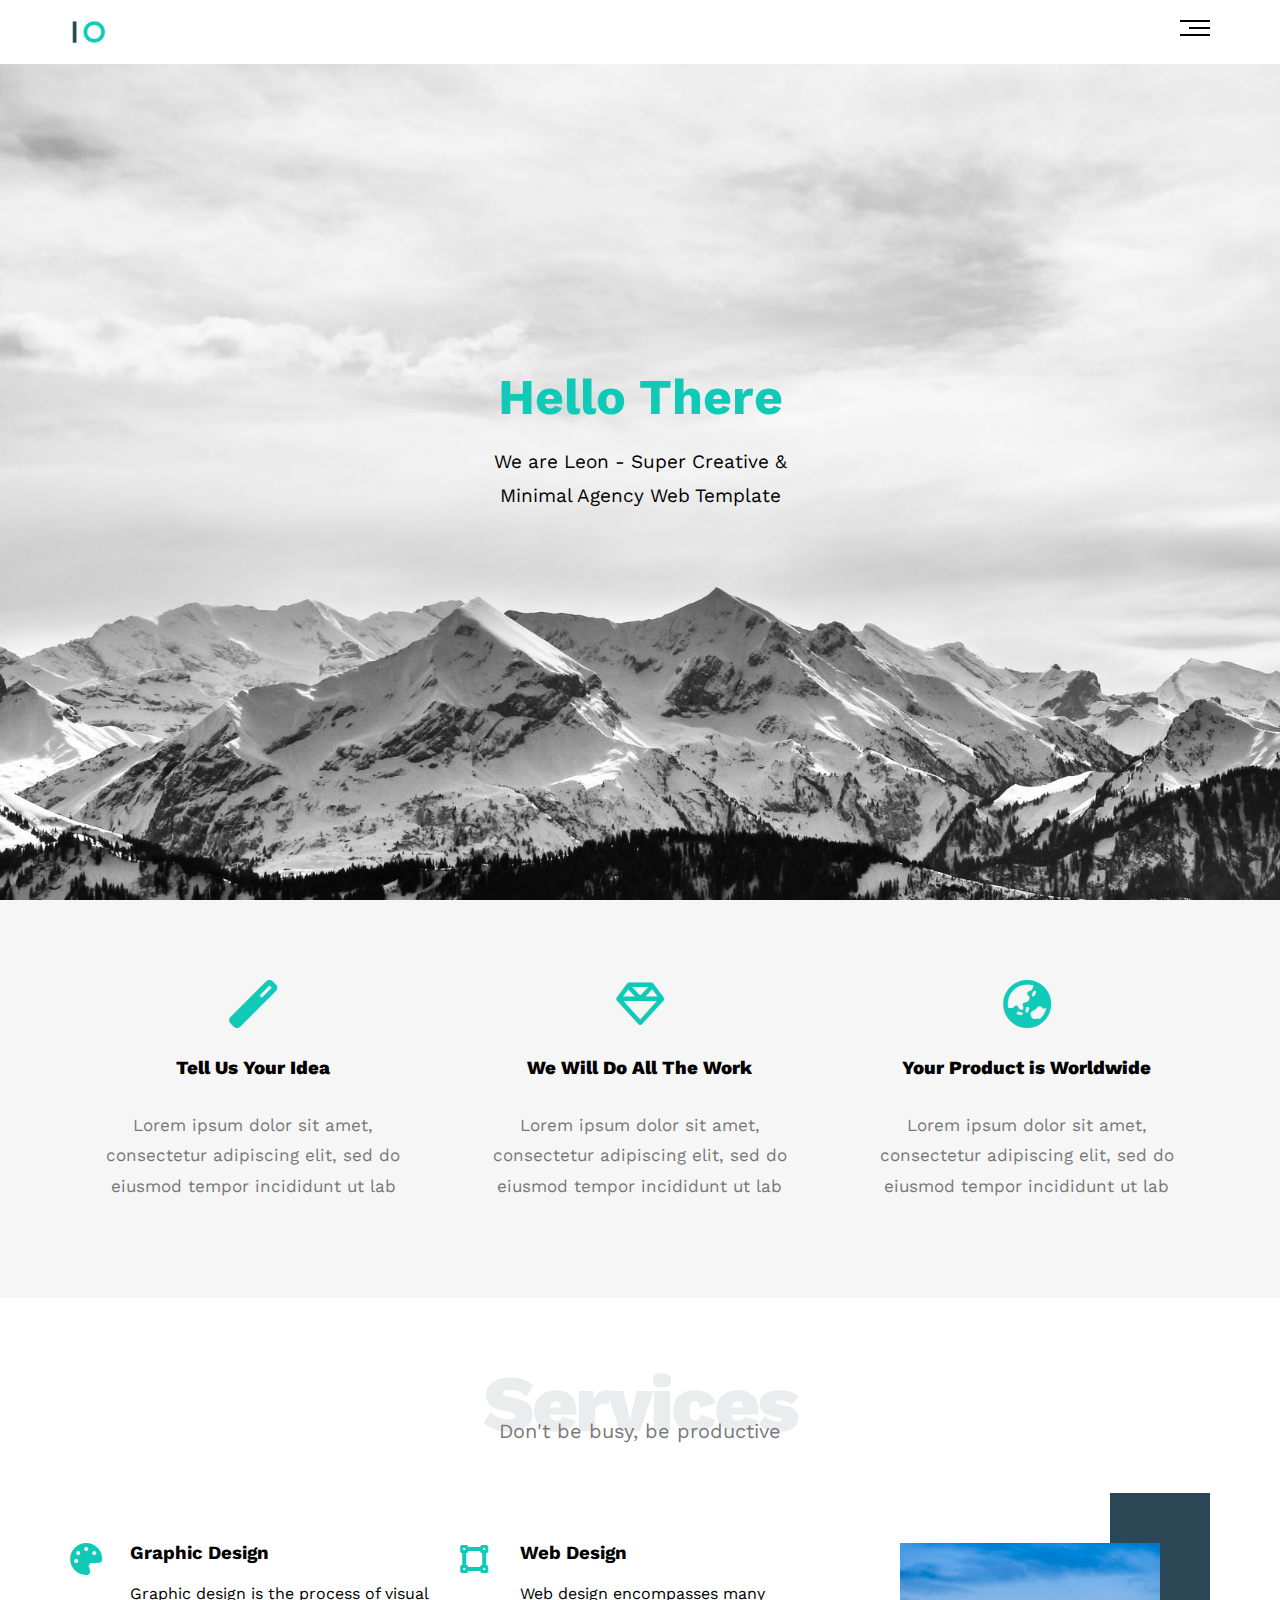
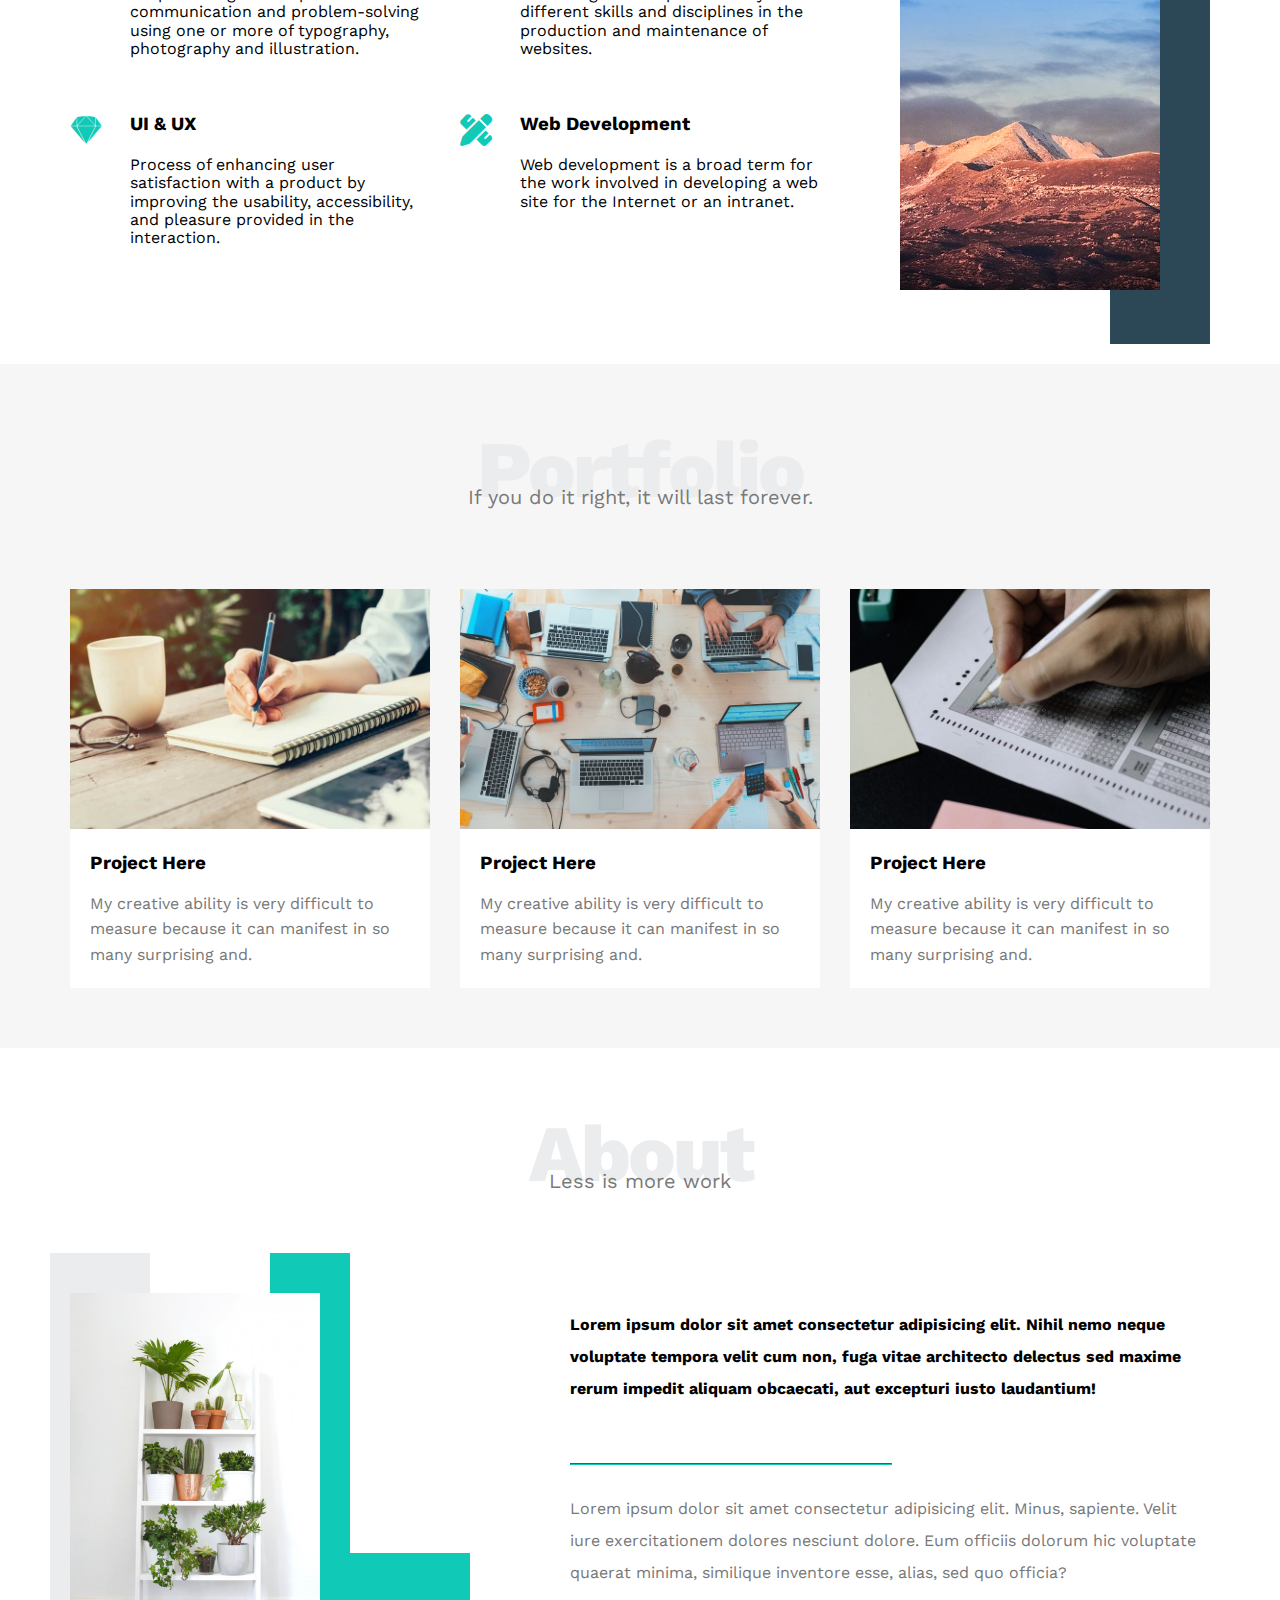
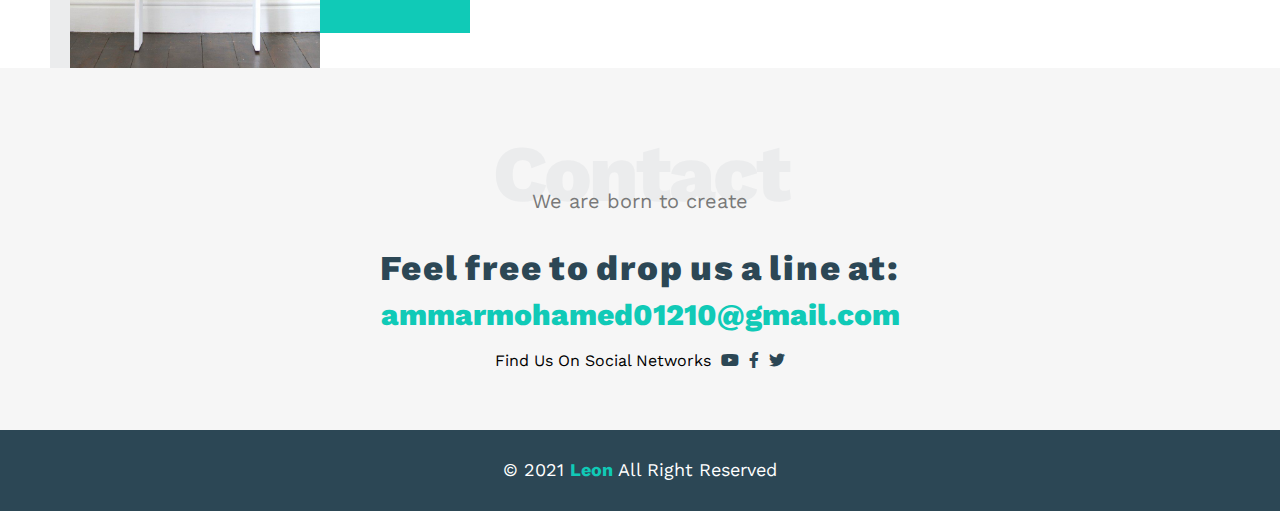
<file: index.html>
<!DOCTYPE html>
<html lang="en">
<head>
    <meta charset="UTF-8">
    <meta http-equiv="X-UA-Compatible" content="IE=edge">
    <meta name="viewport" content="width=device-width, initial-scale=1.0">
    <title>Elzero first temp | Leon</title>
    <link rel="stylesheet" href="style/main.css">
    <link rel="stylesheet" href="style/normalize.css">
    <link rel="stylesheet" href="style/all.min.css">
    <link rel="preconnect" href="https://fonts.gstatic.com" />
    <link href="https://fonts.googleapis.com/css2?family=Work+Sans:wght@200;300;400;500;600;700;800&display=swap" rel="stylesheet"/>
</head>
<body>
  <header>
    <div class="container">
        <img src="images/logo.png" alt="Logo" class="logo">
        <div class="links">
            <span class="icon">
                <span></span>
                <span></span>
                <span></span>
            </span>
            <ul>
                <li> <a href="#services">Services</a> </li>
                <li> <a href="#portfolio">Portfolio</a> </li>
                <li> <a href="#about">About</a> </li>
                <li> <a href="#contact">Contact</a> </li>
            </ul>
        </div>
    </div>
  </header>
  <div class="landing">
    <div class="intro-text">
        <h3>Hello There</h3>
        <p>We are Leon - Super Creative & Minimal Agency Web Template</p>
    </div>
  </div>
  <!-- end of landing -->
  <!-- start of features --> 
    <div class="features">
      <div class="container">
        <div class="feat">
          <i class="fas fa-magic fa-3x"></i>
          <h3>Tell Us Your Idea</h3>
          <p>Lorem ipsum dolor sit amet, consectetur adipiscing elit, sed do eiusmod tempor incididunt ut lab</p>
        </div>
        <div class="feat">
          <i class="far fa-gem fa-3x"></i>
          <h3>We Will Do All The Work</h3>
          <p>Lorem ipsum dolor sit amet, consectetur adipiscing elit, sed do eiusmod tempor incididunt ut lab</p>
        </div>
        <div class="feat">
          <i class="fas fa-globe-asia fa-3x"></i>
          <h3>Your Product is Worldwide</h3>
          <p>Lorem ipsum dolor sit amet, consectetur adipiscing elit, sed do eiusmod tempor incididunt ut lab</p>
        </div>
      </div>
    </div>
  <!-- end of features -->
  <!-- start services -->
  <div class="services" id="services">
    <div class="container">
      <h3 class="special-head">Services</h3>
      <p>Don't be busy, be productive</p>
      <div class="services-content">
        <div class="col">
          <div class="serv">
            <i class="fas fa-palette fa-2x"></i>
            <div class="text">
              <h3>Graphic Design</h3>
            <p>Graphic design is the process of visual communication and problem-solving using one or more of typography, photography and illustration.</p>
          </div>
          </div>
          <div class="serv">
            <i class="fab fa-sketch fa-2x"></i>
            <div class="text">
            <h3>UI & UX</h3>
            <p>Process of enhancing user satisfaction with a product by improving the usability, accessibility, and pleasure provided in the interaction.</p>
            </div>
          </div>
        </div>
        <div class="col">
          <div class="serv">
            <i class="fas fa-vector-square fa-2x"></i>
            <div class="text">
            <h3>Web Design</h3>
            <p>Web design encompasses many different skills and disciplines in the production and maintenance of websites.</p>
            </div>
          </div>
          <div class="serv">
            <i class="fas fa-pencil-ruler fa-2x"></i>
            <div class="text">
            <h3>Web Development</h3>
            <p>Web development is a broad term for the work involved in developing a web site for the Internet or an intranet.</p>
            </div>
          </div>     
        </div>
        <div class="col">
          <div class="image-col">
            <img src="images/services.jpg" alt="جبال وحاجات كدة">
          </div>
        </div>
      </div>
    </div>
  </div>
  <!-- end services -->
  <!-- start Portfolio -->
  <div class="Portfolio" id="portfolio">
    <div class="container">
      <h3 class="special-head">Portfolio</h3>
      <p>If you do it right, it will last forever.</p>
      <div class="Portfolio-content">
        <div class="card">
          <img src="images/portfolio-1.jpg" alt="portfolio-1">
          <div class="info">
            <h3>Project Here</h3>
            <p>My creative ability is very difficult to measure because it can manifest in so many surprising and.</p>
          </div>
        </div>
        <div class="card">
          <img src="images/portfolio-2.jpg" alt="portfolio-1">
          <div class="info">
            <h3>Project Here</h3>
            <p>My creative ability is very difficult to measure because it can manifest in so many surprising and.</p>
          </div>
        </div>
        <div class="card">
          <img src="images/portfolio-3.jpg" alt="portfolio-1">
          <div class="info">
            <h3>Project Here</h3>
            <p>My creative ability is very difficult to measure because it can manifest in so many surprising and.</p>
          </div>
        </div>
      </div>
    </div>
  </div>
  <!-- end Portfolio -->
  <!-- start About -->
  <div class="about" id="about">
    <div class="container">
      <h3 class="special-head">About</h3>
      <p>Less is more work</p>
      <div class="about-content">
        <div class="about-image">
          <img src="images/about.jpg" alt="about">
        </div>
        <div class="about-text">
          <p>Lorem ipsum dolor sit amet consectetur adipisicing elit. Nihil nemo neque voluptate tempora velit cum non, fuga vitae architecto delectus sed maxime rerum impedit aliquam obcaecati, aut excepturi iusto laudantium!</p>
          <hr>
          <p>Lorem ipsum dolor sit amet consectetur adipisicing elit. Minus, sapiente. Velit iure exercitationem dolores nesciunt dolore. Eum officiis dolorum hic voluptate quaerat minima, similique inventore esse, alias, sed quo officia?</p>
        </div>
      </div>
    </div>
  </div>
  <!-- end About -->

  <!-- start Contact -->
  <div class="contact" id="contact">
    <div class="container">
      <h3 class="special-head">Contact</h3>
      <p>We are born to create</p>
      <div class="info">
        <p class="label">Feel free to drop us a line at:</p>
        <a href="mailto:ammarmohamed01210@gmail.com?subject=Contact">ammarmohamed01210@gmail.com</a>
          <div class="social">
            Find Us On Social Networks
            <i class="fa-brands fa-youtube"></i>
            <i class="fa-brands fa-facebook-f"></i>
            <i class="fa-brands fa-twitter"></i>
          </div>
      </div>
    </div>
  </div>
  <!-- end Contact -->

  <!-- start footer -->
  <footer>
    <div class="conteiner">
      &copy; 2021 <span>Leon</span> All Right Reserved 
    </div>
  </footer>
  <!-- end footer -->
</body>
</html>
</file>
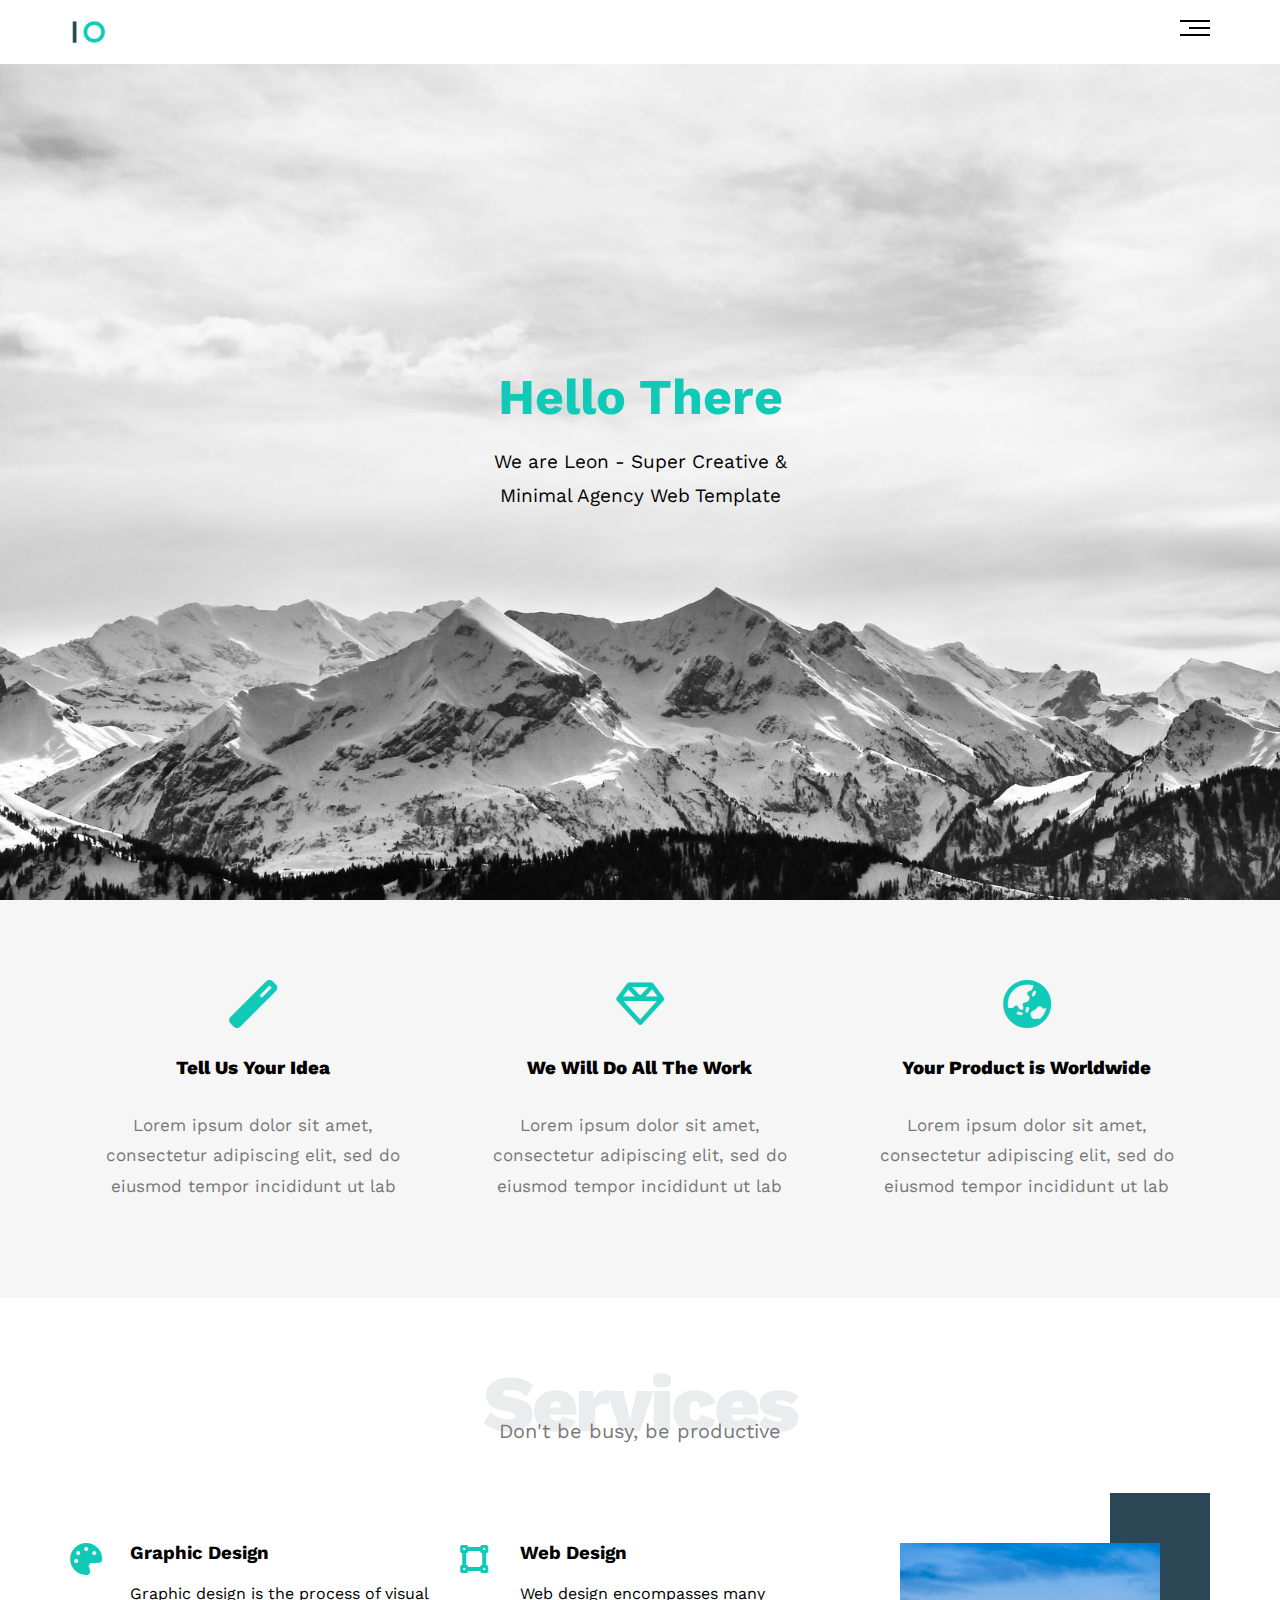
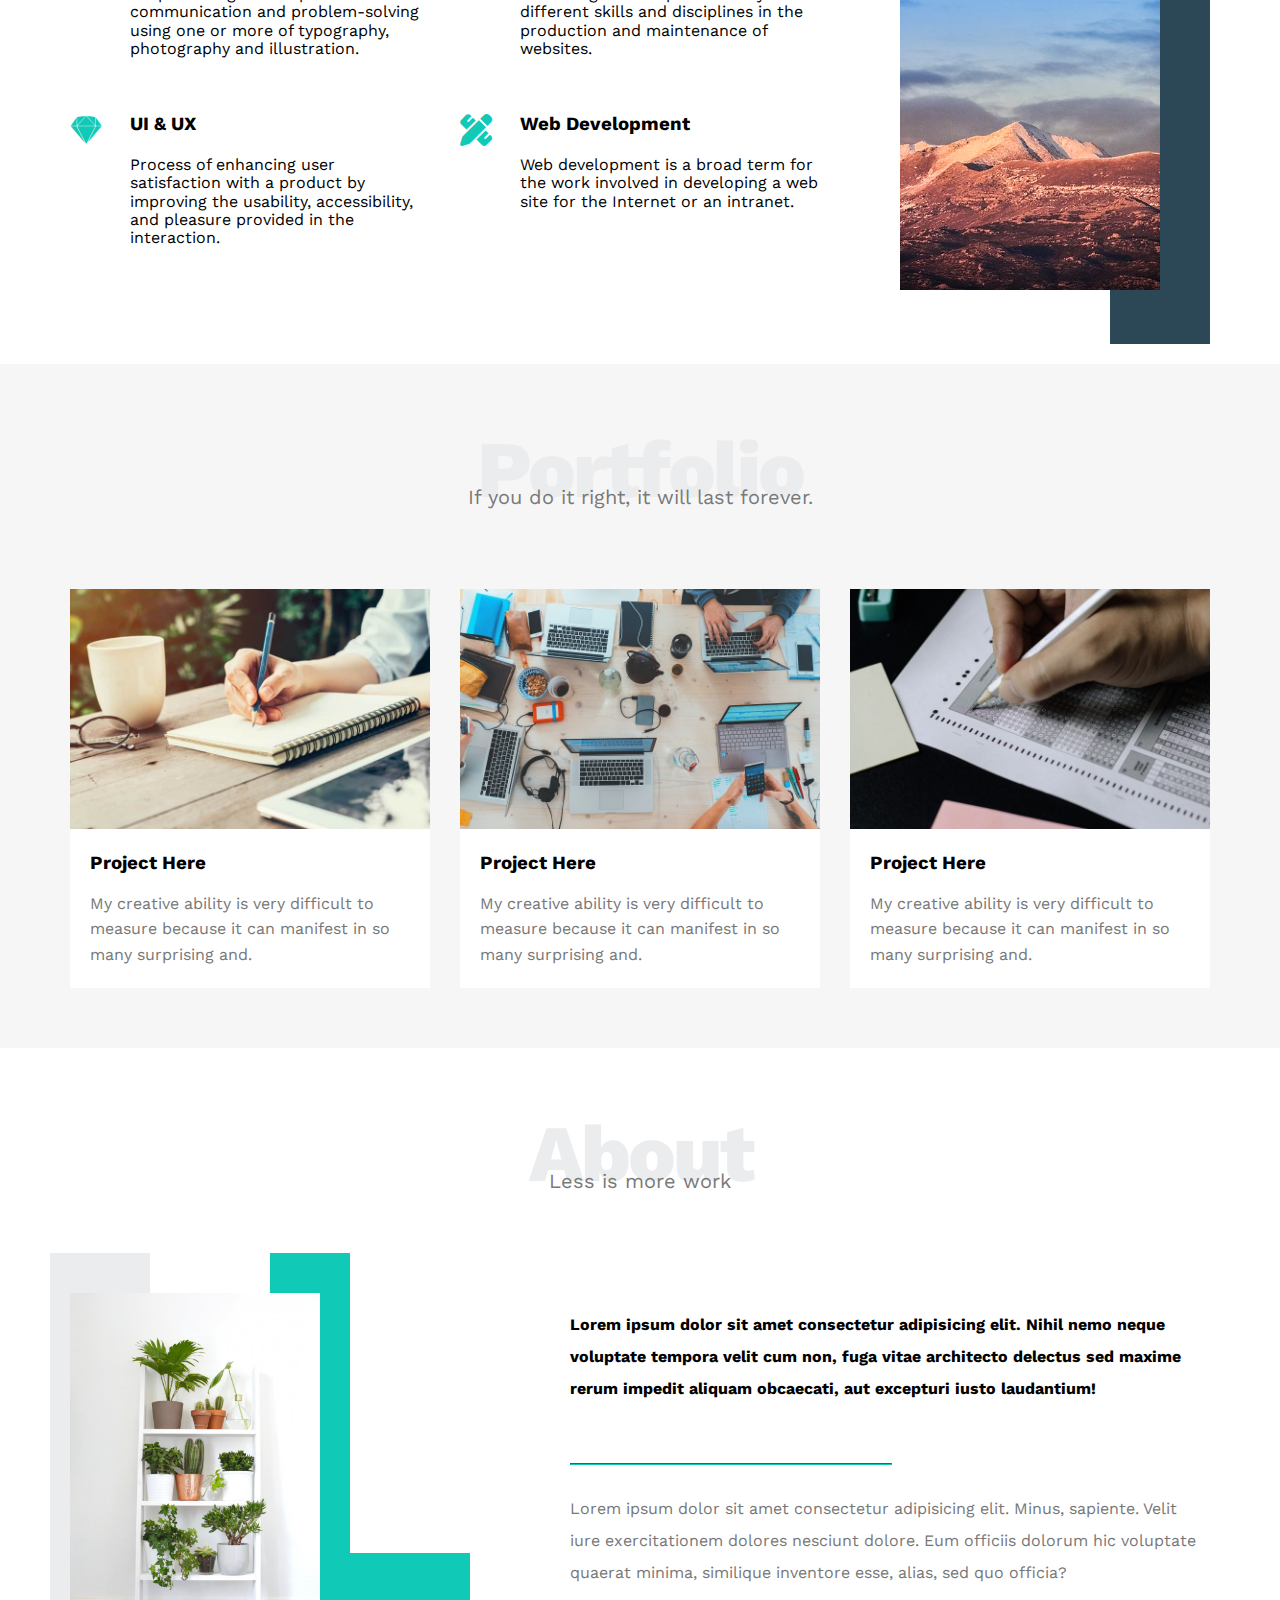
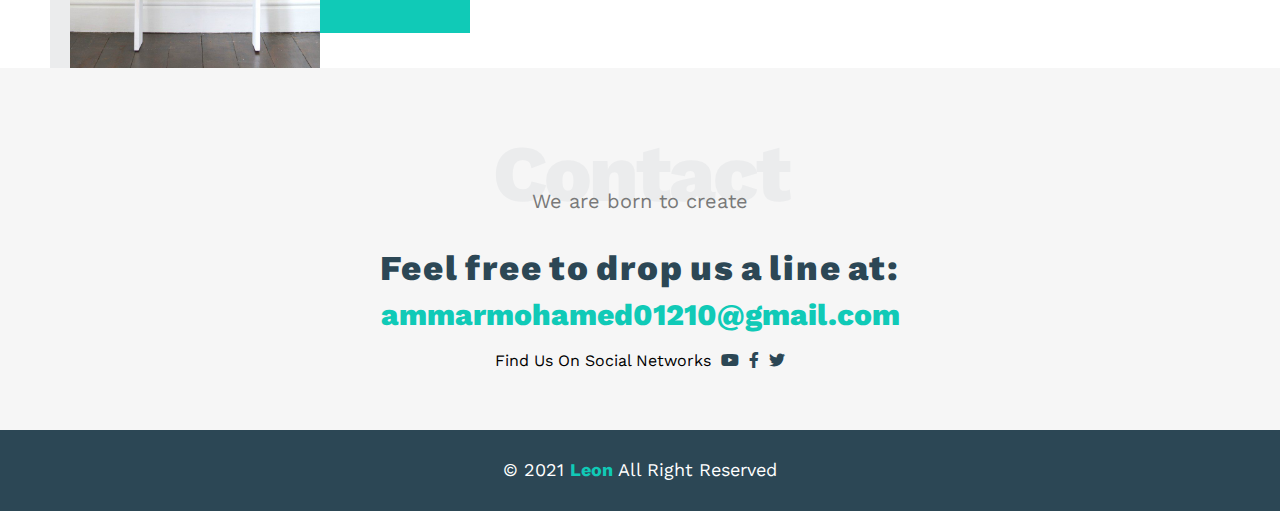
<file: index2.html>
<!DOCTYPE html>
<html lang="en">
<head>
    <meta charset="UTF-8">
    <meta http-equiv="X-UA-Compatible" content="IE=edge">
    <meta name="viewport" content="width=device-width, initial-scale=1.0">
    <title>Elzero first temp | Leon</title>
    <link rel="stylesheet" href="style/main.css">
    <link rel="stylesheet" href="style/normalize.css">
    <link rel="stylesheet" href="style/all.min.css">
    <link rel="preconnect" href="https://fonts.gstatic.com" />
    <link href="https://fonts.googleapis.com/css2?family=Work+Sans:wght@200;300;400;500;600;700;800&display=swap" rel="stylesheet"/>
</head>
<body>
  <header>
    <div class="container">
        <img src="images/logo.png" alt="Logo" class="logo">
        <div class="links">
            <span class="icon">
                <span></span>
                <span></span>
                <span></span>
            </span>
            <ul>
                <li> <a href="#services">Services</a> </li>
                <li> <a href="#portfolio">Portfolio</a> </li>
                <li> <a href="#about">About</a> </li>
                <li> <a href="#contact">Contact</a> </li>
            </ul>
        </div>
    </div>
  </header>
  <div class="landing">
    <div class="intro-text">
        <h3>Hello There</h3>
        <p>We are Leon - Super Creative & Minimal Agency Web Template</p>
    </div>
  </div>
  <!-- end of landing -->
  <!-- start of features --> 
    <div class="features">
      <div class="container">
        <div class="feat">
          <i class="fas fa-magic fa-3x"></i>
          <h3>Tell Us Your Idea</h3>
          <p>Lorem ipsum dolor sit amet, consectetur adipiscing elit, sed do eiusmod tempor incididunt ut lab</p>
        </div>
        <div class="feat">
          <i class="far fa-gem fa-3x"></i>
          <h3>We Will Do All The Work</h3>
          <p>Lorem ipsum dolor sit amet, consectetur adipiscing elit, sed do eiusmod tempor incididunt ut lab</p>
        </div>
        <div class="feat">
          <i class="fas fa-globe-asia fa-3x"></i>
          <h3>Your Product is Worldwide</h3>
          <p>Lorem ipsum dolor sit amet, consectetur adipiscing elit, sed do eiusmod tempor incididunt ut lab</p>
        </div>
      </div>
    </div>
  <!-- end of features -->
  <!-- start services -->
  <div class="services" id="services">
    <div class="container">
      <h3 class="special-head">Services</h3>
      <p>Don't be busy, be productive</p>
      <div class="services-content">
        <div class="col">
          <div class="serv">
            <i class="fas fa-palette fa-2x"></i>
            <div class="text">
              <h3>Graphic Design</h3>
            <p>Graphic design is the process of visual communication and problem-solving using one or more of typography, photography and illustration.</p>
          </div>
          </div>
          <div class="serv">
            <i class="fab fa-sketch fa-2x"></i>
            <div class="text">
            <h3>UI & UX</h3>
            <p>Process of enhancing user satisfaction with a product by improving the usability, accessibility, and pleasure provided in the interaction.</p>
            </div>
          </div>
        </div>
        <div class="col">
          <div class="serv">
            <i class="fas fa-vector-square fa-2x"></i>
            <div class="text">
            <h3>Web Design</h3>
            <p>Web design encompasses many different skills and disciplines in the production and maintenance of websites.</p>
            </div>
          </div>
          <div class="serv">
            <i class="fas fa-pencil-ruler fa-2x"></i>
            <div class="text">
            <h3>Web Development</h3>
            <p>Web development is a broad term for the work involved in developing a web site for the Internet or an intranet.</p>
            </div>
          </div>     
        </div>
        <div class="col">
          <div class="image-col">
            <img src="images/services.jpg" alt="جبال وحاجات كدة">
          </div>
        </div>
      </div>
    </div>
  </div>
  <!-- end services -->
  <!-- start Portfolio -->
  <div class="Portfolio" id="portfolio">
    <div class="container">
      <h3 class="special-head">Portfolio</h3>
      <p>If you do it right, it will last forever.</p>
      <div class="Portfolio-content">
        <div class="card">
          <img src="images/portfolio-1.jpg" alt="portfolio-1">
          <div class="info">
            <h3>Project Here</h3>
            <p>My creative ability is very difficult to measure because it can manifest in so many surprising and.</p>
          </div>
        </div>
        <div class="card">
          <img src="images/portfolio-2.jpg" alt="portfolio-1">
          <div class="info">
            <h3>Project Here</h3>
            <p>My creative ability is very difficult to measure because it can manifest in so many surprising and.</p>
          </div>
        </div>
        <div class="card">
          <img src="images/portfolio-3.jpg" alt="portfolio-1">
          <div class="info">
            <h3>Project Here</h3>
            <p>My creative ability is very difficult to measure because it can manifest in so many surprising and.</p>
          </div>
        </div>
      </div>
    </div>
  </div>
  <!-- end Portfolio -->
  <!-- start About -->
  <div class="about" id="about">
    <div class="container">
      <h3 class="special-head">About</h3>
      <p>Less is more work</p>
      <div class="about-content">
        <div class="about-image">
          <img src="images/about.jpg" alt="about">
        </div>
        <div class="about-text">
          <p>Lorem ipsum dolor sit amet consectetur adipisicing elit. Nihil nemo neque voluptate tempora velit cum non, fuga vitae architecto delectus sed maxime rerum impedit aliquam obcaecati, aut excepturi iusto laudantium!</p>
          <hr>
          <p>Lorem ipsum dolor sit amet consectetur adipisicing elit. Minus, sapiente. Velit iure exercitationem dolores nesciunt dolore. Eum officiis dolorum hic voluptate quaerat minima, similique inventore esse, alias, sed quo officia?</p>
        </div>
      </div>
    </div>
  </div>
  <!-- end About -->

  <!-- start Contact -->
  <div class="contact" id="contact">
    <div class="container">
      <h3 class="special-head">Contact</h3>
      <p>We are born to create</p>
      <div class="info">
        <p class="label">Feel free to drop us a line at:</p>
        <a href="mailto:ammarmohamed01210@gmail.com?subject=Contact">ammarmohamed01210@gmail.com</a>
          <div class="social">
            Find Us On Social Networks
            <i class="fa-brands fa-youtube"></i>
            <i class="fa-brands fa-facebook-f"></i>
            <i class="fa-brands fa-twitter"></i>
          </div>
      </div>
    </div>
  </div>
  <!-- end Contact -->

  <!-- start footer -->
  <footer>
    <div class="conteiner">
      &copy; 2021 <span>Leon</span> All Right Reserved 
    </div>
  </footer>
  <!-- end footer -->
</body>
</html>
</file>
<file: style/main.css>
*{
    box-sizing: border-box;
    -moz-box-sizing: border-box;
    -webkit-box-sizing: border-box;
}
body{
    font-family: "Work Sans", sans-serif;
}
:root{
    --MainColor:#10CAB7;
    --BackgroundColor2:#F6F6F6;
    --section-padding:60px;
        --main-color: #10cab7;
        --secondary-colar: #2c4755;
        --section-padding: 60px;
        --section-background: #f6f6f6;
        --main-duration: 0.3s;
  
}
html{
    scroll-behavior: smooth;
}
.container{
    margin-left: auto;
    margin-right: auto;
    padding-left: 15px;
    padding-right: 15px;
}
@media (min-width:768px) {
    .container{
        width: 750px;
    }
}
@media (min-width:992px) {
    .container{
        width: 970px;
    }
}
@media (min-width:1200px) {
    .container{
        width: 1170px;
    }
}
.special-head{
    text-align: center;
    font-size: 5em;
    margin: 0px;
    font-weight: 800;
    color: #ebeced;
    letter-spacing: -3px;
}
.special-head + p{
    margin: -30px 0 0;
    font-size: 20px;
    text-align: center;
    color: #797979;
}
/* end general rules */
/* start header */
header{
    
    padding: 20px;
}
header .container{
display: flex;
justify-content: space-between;
}
header .container .logo{
width: 60px;
height:fit-content;    
}
.links .icon{
    display: flex;
    flex-wrap: wrap;
    width: 30px;
    justify-content: flex-end;
    cursor: pointer;
}
.links .icon span{
    width: 100%;
    height: 2px;
    background-color: black;
    margin-bottom: 5px;
    transition: var(--main-duration);
    -webkit-transition: var(--main-duration);
    -moz-transition: var(--main-duration);
    -ms-transition: var(--main-duration);
    -o-transition: var(--main-duration);
    cursor: pointer;
}
.links .icon span:nth-child(2){
    width: 70%;
    
}
.links:hover .icon span:nth-child(2){
    width: 100%;
    
}
.links{
    position: relative;
    cursor: pointer;
}
header .links ul{
    list-style: none;
    margin: 0;
    padding: 0;
    position: absolute;
    right: 0;
    min-width: 200px;
    top:calc(100% + 15px);
    background-color: var(--BackgroundColor2);
    display: none;
    transition: var(--main-duration);
    -webkit-transition: var(--main-duration);
    -moz-transition: var(--main-duration);
    -ms-transition: var(--main-duration);
    -o-transition: var(--main-duration);
}
header .links:hover ul{
    display: block;
}
header .links ul::after{

    content: "";
    border-width: 15px;
    border-style: solid;
    border-color: transparent transparent var(--BackgroundColor2) transparent;
    position: absolute;
    top: -30px;
    right: 0;
}

header .links ul li:not(:last-child) a{
    border-bottom: 1px solid #ddd;
}
header .links ul li a{
    text-decoration: none;
    display: block;
    padding: 15px;
    color: #777;
    transition: var(--main-duration);
    -webkit-transition: var(--main-duration);
    -moz-transition: var(--main-duration);
    -ms-transition: var(--main-duration);
    -o-transition: var(--main-duration);
}
header .links ul li a:hover{
    padding: 25px;
    font-size: 1.2em;
    font-weight: 700;
    transition: 0.3s;
    -webkit-transition: 0.3s;
    -moz-transition: 0.3s;
    -ms-transition: 0.3s;
    -o-transition: 0.3s;
}
/* end header */
.landing{
    background-image: url("../images/landing.jpg");
    background-size: cover;
    height: calc(100vh - 64px);
}
.landing h3{
    margin: 0;
    font-weight: bold;
    font-size: 50px;
    color: var(--MainColor);
    padding: 0;
}
.landing .intro-text p {
    font-size: 19px;
    line-height: 1.8;
}
.landing .intro-text{
    position: absolute;
    top: 50%;
    left:50%;
    transform: translate(-50%, -50%);
    -webkit-transform: translate(-50%, -50%);
    -moz-transform: translate(-50%, -50%);
    -ms-transform: translate(-50%, -50%);
    -o-transform: translate(-50%, -50%);
    text-align: center;
    width: 320px;
    max-width: 100%;
}
/* start of features */
.features{
    padding-top: var(--section-padding);
    padding-bottom: var(--section-padding);
    background-color: var(--BackgroundColor2);
} 

.features .container{
    display: grid;
    grid-template-columns: repeat(auto-fill, minmax(300px, 1fr));
    grid-gap: 20px;
}
.features .feat{
    text-align: center;
    padding: 20px;
}
.features .feat i {
    color: var(--MainColor);
}
.features .feat p {
    line-height: 1.8;
    color: #777;
    font-size: 17px;
}
.features .feat h3   {
    font-weight: 800;
    margin: 30px 0;
}
/* end of features */
/* start services */
.services{
    margin-top: var(--section-padding);
    margin-bottom: var(--section-padding);
}
.services .services-content{
    display: grid;
    grid-template-columns: repeat(auto-fill, minmax(300px, 1fr));
    grid-gap: 30px;
    margin-top: 100px;
}
.services .services-content .serv{
    display: flex;
    margin-bottom: 40px;
}
.services .services-content .serv i{
    color: var(--MainColor);
    flex-basis: 60px;
}
.services .services-content .serv .text{
    flex: 1;
}
.services .services-content .serv .text h3{
    margin: 0 0 20px;
}

.services .services-content .image-col{
    text-align: center;
    position: relative;
    z-index: 0;

}
@media (max-width: 1199px)
{
.image-col {
    display: none;
}
}
.services .services-content .image-col::before{
    content: "";
    background-color: var(--secondary-colar);
    width: 100px;
    height: calc(100% + 100px);
    top: -50px;
    position: absolute;
    right: 0;
    z-index: -1;
}
.services .services-content img{
    width: 260px;
    
}
/* end services */

/* start Portfolio */
.Portfolio{
    margin-top: var(--section-padding);
    margin-bottom: var(--section-padding);
    background-color: var(--BackgroundColor2);
    padding-top: var(--section-padding);
    padding-bottom: var(--section-padding);
}

.Portfolio-content{
    display: grid;
    grid-template-columns: repeat(auto-fill, minmax(300px, 1fr));
    grid-gap: 30px;
    margin-top: 80px;
}
.Portfolio .Portfolio-content .card{
    background-color: #fff;
}
.Portfolio .Portfolio-content .card .info{
    padding: 20px;
}
.Portfolio .Portfolio-content .card .info h3{
    margin: 0;
}
.Portfolio .Portfolio-content .card .info p{
    margin-bottom: 0;
    line-height: 1.6;
    color: #777;
}
.Portfolio-content img{
    max-width: 100%;
}
/* end Portfolio */

/* Start About */
.about .about-content{
    margin-top: 100px;
    display: flex;
    flex-wrap: wrap;
    justify-content: space-between;

}
.about .about-content .about-image{
    position: relative;
    width: 250px;
    height: 375px;

}
.about .about-content .about-image::after{
    content: "";
    position: absolute;
    width: 120px;
    height: 300px;
    border-left: 80px solid var(--main-color);
    border-bottom: 80px solid var(--main-color);
    z-index: -2;
    right: -150px;
    top: -40px;

}
.about .about-content .about-image::before{
    content: "";
    background-color: #ebeced;
    width: 100px;
    height: calc(100% + 80px);
    position: absolute;
    z-index: -2;
    left: -20px;
    top: -40px;

}
.about .about-content .about-text{
    flex-basis: calc(100% - 500px);

}
.about .about-content .about-text hr{
    width: 50%;
    border-color: var(--MainColor);
    display: inline-block;
}
.about .about-content .about-text p:first-of-type{
    font-weight: bold;
    line-height: 2;
    margin-bottom: 50px;

}
.about .about-content .about-text p:last-of-type{
    
    line-height: 2;
    color: #777;

}
.about .about-content .about-image img{
    max-width: 100%;
}
@media (max-width: 991px)
{
.about .about-content {
    flex-direction: column;
    text-align: center;
}
.about .about-content .about-image{
    margin: 0 auto 60px;
}
.about .about-content .about-image::before, .about .about-content .about-image::after {
    display: none;
}
}
/* end About */

/* end About */
.contact{
    background-color: var(--section-background);
    padding-top: var(--section-padding);
    padding-bottom: var(--section-padding);
}
.contact .info{
    text-align: center;
}
.contact .info .label{
 color: #2c4755;
 font-weight: 800;
 font-size: 35px;
 margin-bottom: 0;
 letter-spacing: 2px;
 word-spacing: -5px;
}
.contact .info a{
 color: var(--main-color);
 font-weight: 800;
 font-size: 30px;
 text-decoration: none;
 line-height: 1.8;
}
@media (max-width:599px) {
    .contact .info a{
        font-size: 1em;
       }
    
}
.contact .info .social{
 display: flex;
 font-size: 16px;
 justify-content: center;
 margin-top: 10px;
}
.contact .info .social i{
 margin-left: 10px;
 color: var(--secondary-colar);
}
/* end About */
/* start footer */
footer{
    background-color: var(--secondary-colar);
    color: #fff;
    text-align: center;
    padding-top: 30px;
    padding-bottom: 30px;
    font-size: 18px;

}
footer span{
    color: var(--main-color);
    font-weight: bold;
}
/* end footer */
</file>
